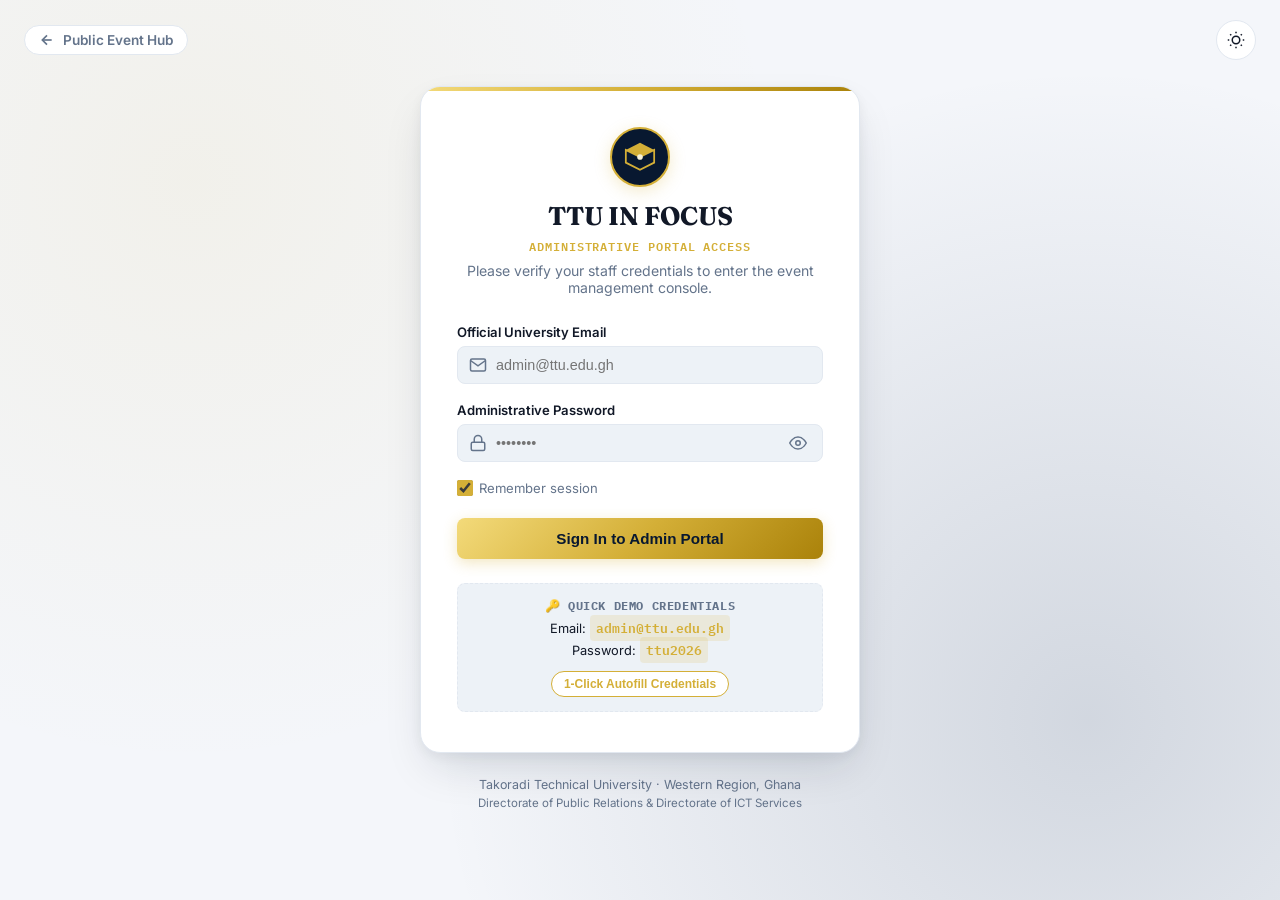
<file: admin.html>
<!DOCTYPE html>
<html lang="en" data-theme="light">

<head>
  <meta charset="UTF-8">
  <meta name="viewport" content="width=device-width, initial-scale=1.0">
  <title>TTU IN FOCUS — Administrative Dashboard | Takoradi Technical University</title>
  <meta name="description" content="Official administrative management portal for TTU in Focus Campus Event Hub.">
  <meta name="theme-color" content="#081830">

  <!-- Authentication Guard (Redirect to login.html if not logged in) -->
  <script>
    (function () {
      try {
        const session = sessionStorage.getItem('ttu_admin_session') || localStorage.getItem('ttu_admin_session');
        if (!session) {
          window.location.replace('login.html');
        }
      } catch (e) {
        window.location.replace('login.html');
      }
    })();
  </script>

  <!-- Google Fonts Preconnect -->
  <link rel="preconnect" href="https://fonts.googleapis.com">
  <link rel="preconnect" href="https://fonts.gstatic.com" crossorigin>
  <link
    href="https://fonts.googleapis.com/css2?family=Fraunces:ital,opsz,wght@0,9..144,500;0,9..144,600;0,9..144,700;1,9..144,500&family=Inter:wght@400;500;600;700;800&family=IBM+Plex+Mono:wght@400;500;600&display=swap"
    rel="stylesheet">

  <link rel="stylesheet" href="admin.css">
</head>

<body>
  <!-- MOBILE SIDEBAR OVERLAY -->
  <div class="admin-sidebar-overlay" id="sidebarOverlay" aria-hidden="true"></div>

  <div class="admin-layout">
    <!-- SIDEBAR -->
    <aside class="admin-sidebar" id="adminSidebar">
      <div class="sidebar-brand">
        <div class="brand-crest" aria-hidden="true">
          <svg viewBox="0 0 48 48" width="34" height="34">
            <polygon points="24,4 44,14 24,24 4,14" fill="var(--gold)" />
            <polygon points="24,24 44,14 44,32 24,42 4,32 4,14" fill="none" stroke="var(--gold)" stroke-width="2.5" />
            <circle cx="24" cy="24" r="4" fill="var(--gold-soft)" />
          </svg>
        </div>
        <div class="brand-info">
          <h1>TTU IN FOCUS</h1>
          <span class="brand-badge">Administrative Console</span>
        </div>
      </div>

      <nav class="sidebar-nav" aria-label="Admin Navigation">
        <div class="nav-section-label">Main Menu</div>
        <a class="nav-item active" data-tab="dashboard">
          <span class="nav-item-left">
            <svg viewBox="0 0 24 24" fill="none" stroke="currentColor" stroke-width="2">
              <rect x="3" y="3" width="7" height="7"></rect>
              <rect x="14" y="3" width="7" height="7"></rect>
              <rect x="14" y="14" width="7" height="7"></rect>
              <rect x="3" y="14" width="7" height="7"></rect>
            </svg>
            <span>Dashboard</span>
          </span>
        </a>

        <a class="nav-item" data-tab="events">
          <span class="nav-item-left">
            <svg viewBox="0 0 24 24" fill="none" stroke="currentColor" stroke-width="2">
              <rect x="3" y="4" width="18" height="18" rx="2" ry="2"></rect>
              <line x1="16" y1="2" x2="16" y2="6"></line>
              <line x1="8" y1="2" x2="8" y2="6"></line>
              <line x1="3" y1="10" x2="21" y2="10"></line>
            </svg>
            <span>Events Manager</span>
          </span>
          <span class="nav-pill" id="badgeEventsCount">0</span>
        </a>

        <a class="nav-item" data-tab="registrations">
          <span class="nav-item-left">
            <svg viewBox="0 0 24 24" fill="none" stroke="currentColor" stroke-width="2">
              <path d="M17 21v-2a4 4 0 0 0-4-4H5a4 4 0 0 0-4 4v2"></path>
              <circle cx="9" cy="7" r="4"></circle>
              <path d="M23 21v-2a4 4 0 0 0-3-3.87"></path>
              <path d="M16 3.13a4 4 0 0 1 0 7.75"></path>
            </svg>
            <span>Attendees &amp; Registrations</span>
          </span>
          <span class="nav-pill" id="badgeRegCount">0</span>
        </a>

        <a class="nav-item" data-tab="inquiries">
          <span class="nav-item-left">
            <svg viewBox="0 0 24 24" fill="none" stroke="currentColor" stroke-width="2">
              <path d="M4 4h16c1.1 0 2 .9 2 2v12c0 1.1-.9 2-2 2H4c-1.1 0-2-.9-2-2V6c0-1.1.9-2 2-2z"></path>
              <polyline points="22,6 12,13 2,6"></polyline>
            </svg>
            <span>Contact Inquiries</span>
          </span>
          <span class="nav-pill" id="badgeInqCount">0</span>
        </a>

        <div class="nav-section-label">Campus Master Data</div>
        <a class="nav-item" data-tab="departments">
          <span class="nav-item-left">
            <svg viewBox="0 0 24 24" fill="none" stroke="currentColor" stroke-width="2">
              <path d="M3 21h18M3 7v14M21 7v14M6 7V3h12v4M10 11v6M14 11v6"></path>
            </svg>
            <span>Faculties &amp; Venues</span>
          </span>
        </a>

        <a class="nav-item" data-tab="settings">
          <span class="nav-item-left">
            <svg viewBox="0 0 24 24" fill="none" stroke="currentColor" stroke-width="2">
              <circle cx="12" cy="12" r="3"></circle>
              <path
                d="M19.4 15a1.65 1.65 0 0 0 .33 1.82l.06.06a2 2 0 0 1 0 2.83 2 2 0 0 1-2.83 0l-.06-.06a1.65 1.65 0 0 0-1.82-.33 1.65 1.65 0 0 0-1 1.51V21a2 2 0 0 1-2 2 2 2 0 0 1-2-2v-.09A1.65 1.65 0 0 0 9 19.4a1.65 1.65 0 0 0-1.82.33l-.06.06a2 2 0 0 1-2.83 0 2 2 0 0 1 0-2.83l.06-.06a1.65 1.65 0 0 0 .33-1.82 1.65 1.65 0 0 0-1.51-1H3a2 2 0 0 1-2-2 2 2 0 0 1 2-2h.09A1.65 1.65 0 0 0 4.6 9a1.65 1.65 0 0 0-.33-1.82l-.06-.06a2 2 0 0 1 0-2.83 2 2 0 0 1 2.83 0l.06.06a1.65 1.65 0 0 0 1.82.33H9a1.65 1.65 0 0 0 1-1.51V3a2 2 0 0 1 2-2 2 2 0 0 1 2 2v.09a1.65 1.65 0 0 0 1 1.51 1.65 1.65 0 0 0 1.82-.33l.06-.06a2 2 0 0 1 2.83 0 2 2 0 0 1 0 2.83l-.06.06a1.65 1.65 0 0 0-.33 1.82V9a1.65 1.65 0 0 0 1.51 1H21a2 2 0 0 1 2 2 2 2 0 0 1-2 2h-.09a1.65 1.65 0 0 0-1.51 1z">
              </path>
            </svg>
            <span>System Data &amp; Backup</span>
          </span>
        </a>
      </nav>

      <div class="sidebar-footer">
        <div class="system-status">
          <span class="status-dot"></span>
          <span>Storage Engine: LocalStorage Active</span>
        </div>
      </div>
    </aside>

    <!-- MAIN DASHBOARD CONTENT -->
    <main class="admin-main">
      <!-- TOPBAR -->
      <header class="admin-topbar">
        <div class="topbar-left">
          <button class="sidebar-toggle-btn" id="sidebarToggleBtn" aria-label="Toggle sidebar menu">
            <svg width="20" height="20" viewBox="0 0 24 24" fill="none" stroke="currentColor" stroke-width="2">
              <line x1="3" y1="12" x2="21" y2="12"></line>
              <line x1="3" y1="6" x2="21" y2="6"></line>
              <line x1="3" y1="18" x2="21" y2="18"></line>
            </svg>
          </button>
          <div class="topbar-title">
            <h2 id="topbarSectionTitle">Dashboard Overview</h2>
            <p id="topbarSectionSub">Campus fixtures, analytics, and operational metrics</p>
          </div>
        </div>

        <div class="topbar-search">
          <svg class="search-icon-pos" width="16" height="16" viewBox="0 0 24 24" fill="none" stroke="currentColor"
            stroke-width="2">
            <circle cx="11" cy="11" r="8"></circle>
            <line x1="21" y1="21" x2="16.65" y2="16.65"></line>
          </svg>
          <input type="text" id="globalAdminSearch" placeholder="Search events, registrations, emails..."
            autocomplete="off">
        </div>

        <div class="topbar-right">
          <a href="index.html" class="btn-public-portal" title="Return to public facing event hub" target="_blank">
            <svg width="15" height="15" viewBox="0 0 24 24" fill="none" stroke="currentColor" stroke-width="2">
              <path d="M18 13v6a2 2 0 0 1-2 2H5a2 2 0 0 1-2-2V8a2 2 0 0 1 2-2h6"></path>
              <polyline points="15 3 21 3 21 9"></polyline>
              <line x1="10" y1="14" x2="21" y2="3"></line>
            </svg>
            <span>Public Portal</span>
          </a>

          <button id="adminThemeToggle" class="admin-icon-btn" title="Toggle dark/light theme"
            aria-label="Toggle dark/light theme">
            <svg class="sun-icon" width="18" height="18" viewBox="0 0 24 24" fill="none" stroke="currentColor"
              stroke-width="2">
              <circle cx="12" cy="12" r="5" />
              <line x1="12" y1="1" x2="12" y2="3" />
              <line x1="12" y1="21" x2="12" y2="23" />
              <line x1="4.22" y1="4.22" x2="5.64" y2="5.64" />
              <line x1="18.36" y1="18.36" x2="19.78" y2="19.78" />
              <line x1="1" y1="12" x2="3" y2="12" />
              <line x1="21" y1="12" x2="23" y2="12" />
              <line x1="4.22" y1="19.78" x2="5.64" y2="18.36" />
              <line x1="18.36" y1="5.64" x2="19.78" y2="4.22" />
            </svg>
            <svg class="moon-icon" width="18" height="18" viewBox="0 0 24 24" fill="none" stroke="currentColor"
              stroke-width="2" style="display:none;">
              <path d="M21 12.79A9 9 0 1 1 11.21 3 7 7 0 0 0 21 12.79z"></path>
            </svg>
          </button>

          <button id="adminNotifBtn" class="admin-icon-btn" title="Notifications">
            <svg width="18" height="18" viewBox="0 0 24 24" fill="none" stroke="currentColor" stroke-width="2">
              <path d="M18 8A6 6 0 0 0 6 8c0 7-3 9-3 9h18s-3-2-3-9"></path>
              <path d="M13.73 21a2 2 0 0 1-3.46 0"></path>
            </svg>
            <span class="notif-badge" id="topbarNotifBadge">0</span>
          </button>

          <div class="admin-user-profile" id="adminProfileBtn">
            <div class="user-avatar">AD</div>
            <div class="user-details">
              <span class="user-name">Administrator</span>
              <span class="user-role">Events Secretariat</span>
            </div>
          </div>
        </div>
      </header>

      <!-- CONTENT BODY -->
      <div class="admin-content">

        <!-- ==========================================
             TAB 1: DASHBOARD
             ========================================== -->
        <section class="tab-pane active" id="tab-dashboard">
          <!-- KPI GRID -->
          <div class="stats-grid">
            <div class="stat-card">
              <div class="stat-card-left">
                <h4>Total Events</h4>
                <div class="stat-card-value" id="kpiTotalEvents">0</div>
                <div class="stat-card-sub"><span id="kpiUpcomingCount">0</span> Upcoming · <span
                    id="kpiPastCount">0</span> Past</div>
              </div>
              <div class="stat-card-icon icon-gold">📅</div>
            </div>

            <div class="stat-card">
              <div class="stat-card-left">
                <h4>Total Registrations</h4>
                <div class="stat-card-value" id="kpiTotalRegs">0</div>
                <div class="stat-card-sub">Recorded attendee passes</div>
              </div>
              <div class="stat-card-icon icon-green">👥</div>
            </div>

            <div class="stat-card">
              <div class="stat-card-left">
                <h4>Average Fill Rate</h4>
                <div class="stat-card-value" id="kpiFillRate">0%</div>
                <div class="stat-card-sub">Seat capacity utilized</div>
              </div>
              <div class="stat-card-icon icon-navy">📊</div>
            </div>

            <div class="stat-card">
              <div class="stat-card-left">
                <h4>Pending Inquiries</h4>
                <div class="stat-card-value" id="kpiUnreadInq">0</div>
                <div class="stat-card-sub">Unread student messages</div>
              </div>
              <div class="stat-card-icon icon-red">📬</div>
            </div>

            <div class="stat-card">
              <div class="stat-card-left">
                <h4>Active Bookmarks</h4>
                <div class="stat-card-value" id="kpiBookmarks">0</div>
                <div class="stat-card-sub">Saved by campus users</div>
              </div>
              <div class="stat-card-icon icon-purple">⭐</div>
            </div>
          </div>

          <!-- DASHBOARD TWO-COLUMN PANELS -->
          <div class="dashboard-grid">
            <div class="dashboard-col-left">
              <!-- CAPACITY MONITOR -->
              <div class="panel-card">
                <div class="panel-header">
                  <h4>Venue Capacity Utilization Monitor</h4>
                  <button class="admin-btn admin-btn-outline admin-btn-sm" id="dashViewAllEventsBtn">View
                    Events</button>
                </div>
                <div class="panel-body">
                  <div class="capacity-monitor-list" id="capacityMonitorList">
                    <!-- Populated dynamically -->
                  </div>
                </div>
              </div>

              <!-- RECENT REGISTRATIONS -->
              <div class="panel-card">
                <div class="panel-header">
                  <h4>Recent Attendee Registrations</h4>
                  <button class="admin-btn admin-btn-outline admin-btn-sm" id="dashViewAllRegBtn">All Attendees</button>
                </div>
                <div class="table-responsive">
                  <table class="admin-table">
                    <thead>
                      <tr>
                        <th>Student / Attendee</th>
                        <th>ID Number</th>
                        <th>Event Name</th>
                        <th>Date Booked</th>
                      </tr>
                    </thead>
                    <tbody id="dashRecentRegBody">
                      <!-- Populated dynamically -->
                    </tbody>
                  </table>
                </div>
              </div>
            </div>

            <div class="dashboard-col-right">
              <!-- REGISTRATION DEADLINES -->
              <div class="panel-card">
                <div class="panel-header">
                  <h4>Closing Registration Deadlines</h4>
                  <span class="admin-badge badge-hot">Urgent</span>
                </div>
                <div class="panel-body">
                  <div class="dash-deadline-list" id="dashDeadlinesList">
                    <!-- Populated dynamically -->
                  </div>
                </div>
              </div>

              <!-- RECENT INQUIRIES -->
              <div class="panel-card">
                <div class="panel-header">
                  <h4>Recent Contact Messages</h4>
                  <button class="admin-btn admin-btn-outline admin-btn-sm" id="dashViewAllInqBtn">Open Inbox</button>
                </div>
                <div class="panel-body" id="dashRecentInqBody">
                  <!-- Populated dynamically -->
                </div>
              </div>

              <!-- CATEGORIES BREAKDOWN -->
              <div class="panel-card">
                <div class="panel-header">
                  <h4>Category Distribution</h4>
                </div>
                <div class="panel-body">
                  <div class="category-pills-wrap" id="dashCategoryPills">
                    <!-- Populated dynamically -->
                  </div>
                </div>
              </div>
            </div>
          </div>
        </section>

        <!-- ==========================================
             TAB 2: EVENTS MANAGER (FULL CRUD)
             ========================================== -->
        <section class="tab-pane" id="tab-events">
          <div class="content-header">
            <div class="content-header-text">
              <h3>Campus Events Catalog</h3>
              <p>Create, update, archive, and manage all events across Takoradi Technical University</p>
            </div>
            <div class="content-header-actions">
              <button class="admin-btn admin-btn-outline" id="btnResetEventsDefault" title="Restore sample dataset">
                🔄 Restore Defaults
              </button>
              <button class="admin-btn admin-btn-gold" id="btnOpenAddEventModal">
                <svg width="16" height="16" viewBox="0 0 24 24" fill="none" stroke="currentColor" stroke-width="2.5">
                  <line x1="12" y1="5" x2="12" y2="19"></line>
                  <line x1="5" y1="12" x2="19" y2="12"></line>
                </svg>
                <span>Add New Event</span>
              </button>
            </div>
          </div>

          <!-- TOOLBAR & FILTERS -->
          <div class="table-toolbar">
            <div class="toolbar-filters">
              <div class="toolbar-search">
                <input type="text" id="eventTableSearch" placeholder="Search by title, dept, venue...">
              </div>
              <div class="toolbar-select">
                <select id="eventCategoryFilter">
                  <option value="all">All Categories</option>
                  <option value="Academic">Academic</option>
                  <option value="Social & Cultural">Social & Cultural</option>
                  <option value="Sports">Sports</option>
                  <option value="Professional">Professional</option>
                  <option value="Tech & Innovation">Tech & Innovation</option>
                </select>
              </div>
              <div class="toolbar-select">
                <select id="eventStatusFilter">
                  <option value="all">All Timelines</option>
                  <option value="upcoming">Upcoming Only</option>
                  <option value="past">Archived / Past</option>
                  <option value="featured">Featured Spotlight</option>
                  <option value="hot">Trending / Hot</option>
                </select>
              </div>
            </div>
            <div class="toolbar-stats">
              <span style="font-size: 0.85rem; color: var(--admin-text-muted);" id="eventsFilteredCount">Showing 0
                events</span>
            </div>
          </div>

          <!-- EVENTS DATA TABLE -->
          <div class="table-responsive">
            <table class="admin-table">
              <thead>
                <tr>
                  <th>ID</th>
                  <th>Event &amp; Venue</th>
                  <th>Category</th>
                  <th>Department / Faculty</th>
                  <th>Date &amp; Time</th>
                  <th>Capacity / Taken</th>
                  <th>Status Badges</th>
                  <th style="text-align: right;">Actions</th>
                </tr>
              </thead>
              <tbody id="eventsTableBody">
                <!-- Events populated via JavaScript -->
              </tbody>
            </table>
          </div>
        </section>

        <!-- ==========================================
             TAB 3: REGISTRATIONS & ATTENDEES
             ========================================== -->
        <section class="tab-pane" id="tab-registrations">
          <div class="content-header">
            <div class="content-header-text">
              <h3>Registrations &amp; Attendee Management</h3>
              <p>Track student bookings, verify registration passes, and export attendance rosters</p>
            </div>
            <div class="content-header-actions">
              <button class="admin-btn admin-btn-outline" id="btnManualReg">
                + Manual Walk-in Reg
              </button>
              <button class="admin-btn admin-btn-gold" id="btnExportCSV">
                <svg width="16" height="16" viewBox="0 0 24 24" fill="none" stroke="currentColor" stroke-width="2">
                  <path d="M21 15v4a2 2 0 0 1-2 2H5a2 2 0 0 1-2-2v-4"></path>
                  <polyline points="7 10 12 15 17 10"></polyline>
                  <line x1="12" y1="15" x2="12" y2="3"></line>
                </svg>
                <span>Export to CSV</span>
              </button>
            </div>
          </div>

          <!-- TOOLBAR -->
          <div class="table-toolbar">
            <div class="toolbar-filters">
              <div class="toolbar-search">
                <input type="text" id="regTableSearch" placeholder="Search by student name, ID, email...">
              </div>
              <div class="toolbar-select">
                <select id="regEventFilter">
                  <option value="all">All Events</option>
                  <!-- Populated dynamically -->
                </select>
              </div>
            </div>
            <div class="toolbar-stats">
              <span style="font-size: 0.85rem; color: var(--admin-text-muted);" id="regFilteredCount">0 Total
                Registrations</span>
            </div>
          </div>

          <!-- REGISTRATIONS TABLE -->
          <div class="table-responsive">
            <table class="admin-table">
              <thead>
                <tr>
                  <th>Pass ID</th>
                  <th>Attendee Full Name</th>
                  <th>Student / Staff ID</th>
                  <th>Email Address</th>
                  <th>Department</th>
                  <th>Target Event</th>
                  <th>Registration Date</th>
                  <th style="text-align: right;">Action</th>
                </tr>
              </thead>
              <tbody id="registrationsTableBody">
                <!-- Populated dynamically -->
              </tbody>
            </table>
          </div>
        </section>

        <!-- ==========================================
             TAB 4: CONTACT INQUIRIES
             ========================================== -->
        <section class="tab-pane" id="tab-inquiries">
          <div class="content-header">
            <div class="content-header-text">
              <h3>Secretariat Inquiries &amp; Messages</h3>
              <p>Inquiries received from students, alumni, and external visitors via the contact form</p>
            </div>
            <div class="content-header-actions">
              <button class="admin-btn admin-btn-outline" id="btnMarkAllInquiriesRead">
                Mark All as Read
              </button>
            </div>
          </div>

          <!-- TOOLBAR -->
          <div class="table-toolbar">
            <div class="toolbar-filters">
              <div class="toolbar-search">
                <input type="text" id="inqTableSearch" placeholder="Search sender, email, subject...">
              </div>
              <div class="toolbar-select">
                <select id="inqStatusFilter">
                  <option value="all">All Messages</option>
                  <option value="unread">Unread Only</option>
                  <option value="read">Read</option>
                  <option value="replied">Replied</option>
                </select>
              </div>
            </div>
            <div class="toolbar-stats">
              <span style="font-size: 0.85rem; color: var(--admin-text-muted);" id="inqFilteredCount">0 Messages</span>
            </div>
          </div>

          <!-- INQUIRIES TABLE -->
          <div class="table-responsive">
            <table class="admin-table">
              <thead>
                <tr>
                  <th>Sender</th>
                  <th>Email</th>
                  <th>Subject / Area</th>
                  <th>Date Sent</th>
                  <th>Status</th>
                  <th style="text-align: right;">Action</th>
                </tr>
              </thead>
              <tbody id="inquiriesTableBody">
                <!-- Populated dynamically -->
              </tbody>
            </table>
          </div>
        </section>

        <!-- ==========================================
             TAB 5: DEPARTMENTS & VENUES DIRECTORY
             ========================================== -->
        <section class="tab-pane" id="tab-departments">
          <div class="content-header">
            <div class="content-header-text">
              <h3>Faculties &amp; Academic Directory</h3>
              <p>Organizational overview of TTU faculties and active campus venues</p>
            </div>
          </div>

          <h4 style="font-family: var(--font-display); margin-bottom: 16px;">Academic Faculties</h4>
          <div class="faculties-grid" id="facultiesAdminGrid">
            <!-- Populated dynamically -->
          </div>

          <h4 style="font-family: var(--font-display); margin-bottom: 16px;">Campus Event Venues</h4>
          <div class="venues-list-grid" id="venuesAdminGrid">
            <!-- Populated dynamically -->
          </div>
        </section>

        <!-- ==========================================
             TAB 6: SETTINGS & DATA MANAGEMENT
             ========================================== -->
        <section class="tab-pane" id="tab-settings">
          <div class="content-header">
            <div class="content-header-text">
              <h3>System Data &amp; Backup Hub</h3>
              <p>Export portal records, import backups, manage administrative credentials, and maintenance</p>
            </div>
          </div>

          <div class="settings-grid">
            <!-- BACKUP EXPORT -->
            <div class="settings-card">
              <h4>📦 Export Portal Backup</h4>
              <p>Download a complete JSON snapshot containing all events, attendee registrations, and inquiries. Safe
                for offline backup and migrations.</p>
              <button class="admin-btn admin-btn-gold" id="btnDownloadBackup">
                <svg width="16" height="16" viewBox="0 0 24 24" fill="none" stroke="currentColor" stroke-width="2">
                  <path d="M21 15v4a2 2 0 0 1-2 2H5a2 2 0 0 1-2-2v-4"></path>
                  <polyline points="7 10 12 15 17 10"></polyline>
                  <line x1="12" y1="15" x2="12" y2="3"></line>
                </svg>
                <span>Download JSON Backup</span>
              </button>
            </div>

            <!-- RESTORE BACKUP -->
            <div class="settings-card">
              <h4>📥 Restore from Backup</h4>
              <p>Upload a previously exported JSON backup file to restore events, registrations, and inquiry history.
              </p>
              <div style="display: flex; gap: 10px; flex-wrap: wrap;">
                <input type="file" id="importJsonInput" accept=".json" style="display: none;">
                <button class="admin-btn admin-btn-outline" id="btnTriggerImport">Select JSON File</button>
                <span id="importFileName"
                  style="font-size: 0.8rem; color: var(--admin-text-muted); align-self: center;"></span>
              </div>
            </div>

            <!-- FACTORY RESET -->
            <div class="settings-card">
              <h4 style="color: var(--danger);">⚠️ Factory Reset Demo Data</h4>
              <p>Restore the original curated 14 campus fixtures and clear custom registrations. Useful for demo resets.
              </p>
              <button class="admin-btn admin-btn-danger" id="btnFactoryReset">
                Reset All Records to Factory Default
              </button>
            </div>

            <!-- ADMIN PROFILE & SECURITY -->
            <div class="settings-card">
              <h4>🔐 Administrative Session</h4>
              <p>Manage administrative session and security settings for the Takoradi Technical University event
                secretariat.</p>
              <div style="font-size: 0.85rem; margin-bottom: 14px;">
                <div><strong>Active User:</strong> <span id="adminSessionUser">admin@ttu.edu.gh</span></div>
                <div><strong>Role:</strong> SuperAdmin (Directorate of Events)</div>
              </div>
              <button class="admin-btn admin-btn-outline" id="btnAdminLogout">
                Sign Out Admin Session
              </button>
            </div>
          </div>
        </section>

      </div>
    </main>
  </div>

  <!-- ==========================================================================
       MODALS
       ========================================================================== -->

  <!-- ADD / EDIT EVENT MODAL -->
  <div class="admin-modal-overlay" id="eventFormModal" role="dialog" aria-modal="true" tabindex="-1">
    <div class="admin-modal">
      <div class="modal-header-admin">
        <h3 id="eventFormModalTitle">Add New Campus Event</h3>
        <button class="modal-close-admin" id="eventFormCloseBtn" aria-label="Close dialog">&times;</button>
      </div>

      <form id="adminEventForm">
        <div class="admin-modal-body">
          <input type="hidden" id="formEventId" value="">

          <div class="form-group-admin">
            <label for="fEventTitle">Event Title *</label>
            <input type="text" id="fEventTitle" placeholder="e.g. 32nd Matriculation Ceremony" required>
          </div>

          <div class="form-grid-2">
            <div class="form-group-admin">
              <label for="fEventCategory">Category *</label>
              <select id="fEventCategory" required>
                <option value="Academic">Academic</option>
                <option value="Social & Cultural">Social & Cultural</option>
                <option value="Sports">Sports</option>
                <option value="Professional">Professional</option>
                <option value="Tech & Innovation">Tech & Innovation</option>
              </select>
            </div>

            <div class="form-group-admin">
              <label for="fEventDept">Department / Organizing Unit *</label>
              <input type="text" id="fEventDept" placeholder="e.g. Faculty of Engineering" required>
            </div>
          </div>

          <div class="form-grid-2">
            <div class="form-group-admin">
              <label for="fEventFaculty">Faculty *</label>
              <select id="fEventFaculty" required>
                <option value="Engineering & Technology">Engineering & Technology</option>
                <option value="Applied Sciences">Applied Sciences</option>
                <option value="Applied Arts & Design">Applied Arts & Design</option>
                <option value="Business Studies">Business Studies</option>
                <option value="Built & Natural Environment">Built & Natural Environment</option>
                <option value="University Sports">University Sports</option>
                <option value="Central Administration">Central Administration</option>
                <option value="Student Affairs">Student Affairs</option>
              </select>
            </div>

            <div class="form-group-admin">
              <label for="fEventVenue">Venue *</label>
              <input type="text" id="fEventVenue" placeholder="e.g. J.S. Addo Auditorium" required>
            </div>
          </div>

          <div class="form-grid-2">
            <div class="form-group-admin">
              <label for="fEventStartDate">Start Date &amp; Time *</label>
              <input type="datetime-local" id="fEventStartDate" required>
            </div>

            <div class="form-group-admin">
              <label for="fEventEndDate">End Date &amp; Time (Optional)</label>
              <input type="datetime-local" id="fEventEndDate">
            </div>
          </div>

          <div class="form-grid-2">
            <div class="form-group-admin">
              <label for="fEventCapacity">Seat Capacity *</label>
              <input type="number" id="fEventCapacity" min="1" max="10000" placeholder="1000" required>
            </div>

            <div class="form-group-admin">
              <label for="fEventTaken">Pre-registered / Taken Seats</label>
              <input type="number" id="fEventTaken" min="0" placeholder="0">
            </div>
          </div>

          <div class="form-group-admin">
            <label for="fEventDeadline">Registration Deadline (Optional)</label>
            <input type="datetime-local" id="fEventDeadline">
          </div>

          <div class="form-group-admin">
            <label for="fEventDesc">Full Description *</label>
            <textarea id="fEventDesc" rows="3" placeholder="Detailed schedule, speakers, and instructions..."
              required></textarea>
          </div>

          <div class="form-group-admin">
            <label for="fEventImg">Poster / Cover Image URL *</label>
            <div class="url-input-action-group">
              <input type="url" id="fEventImg" placeholder="https://images.unsplash.com/..." required>
              <button type="button" class="admin-btn admin-btn-outline" id="btnUploadByUrl">
                <svg width="15" height="15" viewBox="0 0 24 24" fill="none" stroke="currentColor" stroke-width="2">
                  <path d="M21 15v4a2 2 0 0 1-2 2H5a2 2 0 0 1-2-2v-4"></path>
                  <polyline points="17 8 12 3 7 8"></polyline>
                  <line x1="12" y1="3" x2="12" y2="15"></line>
                </svg>
                <span>Upload</span>
              </button>
            </div>

            <div class="image-preset-picker">
              <span style="font-size: 0.75rem; color: var(--admin-text-muted); align-self: center;">TTU Presets:</span>
              <button type="button" class="preset-chip" data-url="images/ttu_delegation_group.jpg">🏛️ Summit Delegation</button>
              <button type="button" class="preset-chip" data-url="images/ttu_equipment_donation.jpg">📦 Logistics &amp; Infra</button>
              <button type="button" class="preset-chip" data-url="images/ttu_nacoc_dialogue.jpg">🤝 Security Dialogue</button>
              <button type="button" class="preset-chip" data-url="images/ttu_leadership_address.jpg">🎤 Faculty Keynote</button>
              <button type="button" class="preset-chip" data-url="images/ttu_admin_meeting.jpg">👩‍💼 Admin &amp; WITED</button>
              <button type="button" class="preset-chip" data-url="images/ttu_matriculation_graduate.jpg">🎓 Matriculation &amp; Grad</button>
              <button type="button" class="preset-chip" data-url="images/ttu_cultural_fashion_gala.jpg">💃 Cultural Runway Gala</button>
              <button type="button" class="preset-chip" data-url="images/ttu_choral_symphony.jpg">🎶 Choral &amp; Music</button>
              <button type="button" class="preset-chip" data-url="images/ttu_football_finals.jpg">⚽ Football Finals</button>
              <button type="button" class="preset-chip" data-url="images/ttu_brass_band.jpg">🎺 Brass Band &amp; Track</button>
            </div>
          </div>

          <div class="form-group-admin">
            <label for="fEventTags">Tags (Comma-separated)</label>
            <input type="text" id="fEventTags" placeholder="e.g. conference, robotics, engineering, students">
          </div>

          <div class="form-checkbox-row">
            <label class="custom-checkbox">
              <input type="checkbox" id="fEventFeatured">
              <span>🌟 Set as Homepage Featured Spotlight Hero</span>
            </label>

            <label class="custom-checkbox">
              <input type="checkbox" id="fEventHot">
              <span>🔥 Mark as Trending / Hot Event</span>
            </label>
          </div>
        </div>

        <div class="modal-footer-admin">
          <button type="button" class="admin-btn admin-btn-outline" id="eventFormCancelBtn">Cancel</button>
          <button type="submit" class="admin-btn admin-btn-gold" id="eventFormSaveBtn">Save Event</button>
        </div>
      </form>
    </div>
  </div>

  <!-- DELETE CONFIRMATION MODAL -->
  <div class="admin-modal-overlay" id="deleteConfirmModal" role="dialog" aria-modal="true" tabindex="-1">
    <div class="admin-modal" style="max-width: 440px;">
      <div class="modal-header-admin">
        <h3 style="color: var(--danger);">Confirm Event Deletion</h3>
        <button class="modal-close-admin" id="deleteModalCloseBtn">&times;</button>
      </div>
      <div class="admin-modal-body">
        <p>Are you sure you want to permanently delete <strong id="deleteTargetTitle">this event</strong>?</p>
        <p style="font-size: 0.8rem; color: var(--admin-text-muted); margin-top: 8px;">This will remove the event from
          the public calendar and invalidate pending bookings for this event.</p>
      </div>
      <div class="modal-footer-admin">
        <button class="admin-btn admin-btn-outline" id="deleteModalCancelBtn">Cancel</button>
        <button class="admin-btn admin-btn-danger" id="deleteModalConfirmBtn">Yes, Delete Event</button>
      </div>
    </div>
  </div>

  <!-- ATTENDEE TICKET PASS MODAL -->
  <div class="admin-modal-overlay" id="ticketModal" role="dialog" aria-modal="true" tabindex="-1">
    <div class="admin-modal" style="max-width: 520px;">
      <div class="modal-header-admin">
        <h3>Official Attendee Pass</h3>
        <button class="modal-close-admin" id="ticketModalCloseBtn">&times;</button>
      </div>
      <div class="admin-modal-body">
        <div class="ticket-preview-box">
          <div class="ticket-header">
            <div>
              <span
                style="font-family: var(--font-mono); font-size: 0.7rem; color: var(--gold); text-transform: uppercase;">Takoradi
                Technical University</span>
              <div class="ticket-header-title">TTU IN FOCUS ENTRY PASS</div>
            </div>
            <div style="font-family: var(--font-mono); font-size: 0.85rem; color: var(--gold);" id="tPassId">REG-001
            </div>
          </div>

          <div class="ticket-details-grid">
            <div class="ticket-item">
              <strong>Attendee Name</strong>
              <span id="tName">--</span>
            </div>
            <div class="ticket-item">
              <strong>Student / Staff ID</strong>
              <span id="tIndex">--</span>
            </div>
            <div class="ticket-item" style="grid-column: 1 / -1;">
              <strong>Event Name</strong>
              <span id="tEvent" style="font-size: 1rem; font-weight: 700;">--</span>
            </div>
            <div class="ticket-item">
              <strong>Email Address</strong>
              <span id="tEmail">--</span>
            </div>
            <div class="ticket-item">
              <strong>Department</strong>
              <span id="tDept">--</span>
            </div>
            <div class="ticket-item" style="grid-column: 1 / -1;">
              <strong>Registration Date</strong>
              <span id="tTimestamp">--</span>
            </div>
          </div>
        </div>
        <p style="font-size: 0.8rem; color: var(--admin-text-muted); text-align: center;">Authorized by the Takoradi
          Technical University Directorate of Public Relations and Events Secretariat.</p>
      </div>
      <div class="modal-footer-admin">
        <button class="admin-btn admin-btn-outline" id="ticketModalDoneBtn">Close</button>
        <button class="admin-btn admin-btn-gold" onclick="window.print()">🖨️ Print Pass</button>
      </div>
    </div>
  </div>

  <!-- INQUIRY VIEW & REPLY MODAL -->
  <div class="admin-modal-overlay" id="inquiryModal" role="dialog" aria-modal="true" tabindex="-1">
    <div class="admin-modal" style="max-width: 580px;">
      <div class="modal-header-admin">
        <h3>Contact Message Details</h3>
        <button class="modal-close-admin" id="inquiryModalCloseBtn">&times;</button>
      </div>
      <div class="admin-modal-body">
        <div style="margin-bottom: 16px;">
          <div style="font-size: 0.75rem; color: var(--admin-text-muted); text-transform: uppercase;">From</div>
          <h4 id="inqSenderName" style="font-size: 1.1rem; margin-top: 2px;">Sender Name</h4>
          <p style="font-size: 0.85rem; color: var(--gold);" id="inqSenderEmail">sender@ttu.edu.gh</p>
        </div>

        <div style="margin-bottom: 16px;">
          <div style="font-size: 0.75rem; color: var(--admin-text-muted); text-transform: uppercase;">Subject / Focus
          </div>
          <div id="inqSubject" style="font-weight: 600; font-size: 0.95rem;">Subject</div>
        </div>

        <div
          style="background: var(--admin-surface-alt); padding: 16px; border-radius: var(--radius-s); margin-bottom: 20px;">
          <div
            style="font-size: 0.75rem; color: var(--admin-text-muted); text-transform: uppercase; margin-bottom: 6px;">
            Message Content</div>
          <p id="inqMessageText" style="font-size: 0.9rem; line-height: 1.6; white-space: pre-wrap;">Message details...
          </p>
        </div>

        <div class="form-group-admin">
          <label for="inqStatusSelect">Update Inquiry Status</label>
          <select id="inqStatusSelect">
            <option value="unread">🔴 Mark as Unread</option>
            <option value="read">🟡 Mark as Read</option>
            <option value="replied">🟢 Mark as Replied / Resolved</option>
          </select>
        </div>
      </div>
      <div class="modal-footer-admin">
        <button class="admin-btn admin-btn-outline" id="inquiryModalCloseActionBtn">Close</button>
        <button class="admin-btn admin-btn-gold" id="inquiryModalSaveStatusBtn">Save Status</button>
      </div>
    </div>
  </div>

  <!-- MANUAL WALK-IN REGISTRATION MODAL -->
  <div class="admin-modal-overlay" id="manualRegModal" role="dialog" aria-modal="true" tabindex="-1">
    <div class="admin-modal" style="max-width: 480px;">
      <div class="modal-header-admin">
        <h3>Manual Walk-In Registration</h3>
        <button class="modal-close-admin" id="manualRegCloseBtn">&times;</button>
      </div>
      <form id="manualRegForm">
        <div class="admin-modal-body">
          <div class="form-group-admin">
            <label for="mRegEventSelect">Select Event *</label>
            <select id="mRegEventSelect" required>
              <!-- Populated dynamically -->
            </select>
          </div>
          <div class="form-group-admin">
            <label for="mRegName">Full Name *</label>
            <input type="text" id="mRegName" placeholder="e.g. Kwame Osei" required>
          </div>
          <div class="form-group-admin">
            <label for="mRegIndex">Student / Staff ID *</label>
            <input type="text" id="mRegIndex" placeholder="e.g. TTU/BTECH/24/1102" required>
          </div>
          <div class="form-group-admin">
            <label for="mRegEmail">Email Address *</label>
            <input type="email" id="mRegEmail" placeholder="e.g. kwame.osei@ttu.edu.gh" required>
          </div>
          <div class="form-group-admin">
            <label for="mRegDept">Faculty / Department</label>
            <input type="text" id="mRegDept" placeholder="e.g. Electrical Engineering">
          </div>
        </div>
        <div class="modal-footer-admin">
          <button type="button" class="admin-btn admin-btn-outline" id="manualRegCancelBtn">Cancel</button>
          <button type="submit" class="admin-btn admin-btn-gold">Confirm Pass</button>
        </div>
      </form>
    </div>
  </div>

  <!-- TOAST NOTIFICATION -->
  <div class="admin-toast" id="adminToast" role="status" aria-live="polite"></div>

  <script src="admin.js"></script>
</body>

</html>
</file>
<file: admin.css>
/* ==========================================================================
   TTU IN FOCUS — ADMINISTRATIVE DASHBOARD STYLES
   Takoradi Technical University Event Hub Admin Portal
   ========================================================================== */

/* Design Tokens Inherited & Extended */
:root {
  --admin-navy-deep: #081830;
  --admin-navy: #0F274A;
  --admin-navy-light: #1A3B6B;
  --admin-navy-subtle: #244C85;

  --gold: #D4AF37;
  --gold-hover: #C29D26;
  --gold-soft: #F9F2D6;
  --gold-glow: rgba(212, 175, 55, 0.25);
  --gold-gradient: linear-gradient(135deg, #F3DA7A 0%, #D4AF37 50%, #AA820A 100%);

  --admin-bg: #F4F6FA;
  --admin-surface: #FFFFFF;
  --admin-surface-alt: #EDF2F7;
  --admin-surface-card: #FFFFFF;
  --admin-border: #E2E8F0;
  --admin-text: #111827;
  --admin-text-muted: #64748B;
  --admin-text-light: #94A3B8;

  --sidebar-w: 260px;
  --topbar-h: 70px;

  --success: #10B981;
  --success-bg: #ECFDF5;
  --warning: #F59E0B;
  --warning-bg: #FFFBEB;
  --danger: #EF4444;
  --danger-bg: #FEF2F2;
  --info: #3B82F6;
  --info-bg: #EFF6FF;
  --purple: #8B5CF6;
  --purple-bg: #F5F3FF;

  --radius-s: 8px;
  --radius-m: 14px;
  --radius-l: 20px;
  --radius-full: 9999px;

  --shadow-sm: 0 2px 6px rgba(8, 24, 48, 0.04);
  --shadow-card: 0 4px 20px rgba(8, 24, 48, 0.06);
  --shadow-hover: 0 10px 30px rgba(8, 24, 48, 0.1);
  --shadow-modal: 0 25px 50px -12px rgba(0, 0, 0, 0.35);

  --font-display: 'Fraunces', Georgia, serif;
  --font-body: 'Inter', -apple-system, BlinkMacSystemFont, 'Segoe UI', Roboto, sans-serif;
  --font-mono: 'IBM Plex Mono', monospace;

  --transition: 0.2s cubic-bezier(0.4, 0, 0.2, 1);
}

[data-theme="dark"] {
  --admin-navy-deep: #050E1C;
  --admin-navy: #0A162B;
  --admin-navy-light: #132442;
  --admin-navy-subtle: #1C335C;

  --admin-bg: #070F1E;
  --admin-surface: #0E1A30;
  --admin-surface-alt: #132442;
  --admin-surface-card: #0F1D36;
  --admin-border: #1E3256;
  --admin-text: #F1F5F9;
  --admin-text-muted: #94A3B8;
  --admin-text-light: #64748B;

  --gold-soft: #2A2A1A;
  --gold-glow: rgba(212, 175, 55, 0.35);

  --shadow-sm: 0 2px 6px rgba(0, 0, 0, 0.3);
  --shadow-card: 0 4px 20px rgba(0, 0, 0, 0.45);
  --shadow-hover: 0 10px 30px rgba(0, 0, 0, 0.6);

  --success-bg: rgba(16, 185, 129, 0.15);
  --warning-bg: rgba(245, 158, 11, 0.15);
  --danger-bg: rgba(239, 68, 68, 0.15);
  --info-bg: rgba(59, 130, 246, 0.15);
  --purple-bg: rgba(139, 92, 246, 0.15);
}

/* Reset & Layout */
*,
*::before,
*::after {
  box-sizing: border-box;
  margin: 0;
  padding: 0;
}

body {
  font-family: var(--font-body);
  background: var(--admin-bg);
  color: var(--admin-text);
  line-height: 1.5;
  min-height: 100vh;
  display: flex;
  overflow-x: hidden;
  transition: background-color var(--transition), color var(--transition);
}

/* Admin Wrapper Layout */
.admin-layout {
  display: flex;
  width: 100%;
  min-height: 100vh;
}

/* ==========================================================================
   SIDEBAR
   ========================================================================== */
.admin-sidebar {
  width: var(--sidebar-w);
  background: var(--admin-navy-deep);
  color: #FFFFFF;
  display: flex;
  flex-direction: column;
  position: fixed;
  top: 0;
  bottom: 0;
  left: 0;
  z-index: 100;
  border-right: 1px solid rgba(212, 175, 55, 0.2);
  transition: transform var(--transition);
}

.sidebar-brand {
  padding: 20px 22px;
  display: flex;
  align-items: center;
  gap: 12px;
  border-bottom: 1px solid rgba(255, 255, 255, 0.08);
}

.brand-crest {
  display: flex;
  align-items: center;
  justify-content: center;
  flex-shrink: 0;
}

.brand-info {
  display: flex;
  flex-direction: column;
}

.brand-info h1 {
  font-family: var(--font-display);
  font-size: 1.15rem;
  color: #FFFFFF;
  line-height: 1.2;
}

.brand-badge {
  font-family: var(--font-mono);
  font-size: 0.65rem;
  color: var(--gold);
  letter-spacing: 0.08em;
  text-transform: uppercase;
  font-weight: 700;
}

.sidebar-nav {
  flex: 1;
  padding: 20px 14px;
  overflow-y: auto;
  display: flex;
  flex-direction: column;
  gap: 4px;
}

.nav-section-label {
  font-family: var(--font-mono);
  font-size: 0.68rem;
  text-transform: uppercase;
  color: rgba(255, 255, 255, 0.4);
  padding: 12px 12px 6px;
  letter-spacing: 0.08em;
}

.nav-item {
  display: flex;
  align-items: center;
  justify-content: space-between;
  padding: 10px 14px;
  border-radius: var(--radius-s);
  color: rgba(255, 255, 255, 0.75);
  font-size: 0.9rem;
  font-weight: 500;
  cursor: pointer;
  transition: all var(--transition);
  text-decoration: none;
}

.nav-item:hover {
  background: rgba(255, 255, 255, 0.08);
  color: #FFFFFF;
}

.nav-item.active {
  background: var(--gold);
  color: var(--admin-navy-deep);
  font-weight: 700;
  box-shadow: 0 4px 12px rgba(212, 175, 55, 0.3);
}

.nav-item-left {
  display: flex;
  align-items: center;
  gap: 12px;
}

.nav-item-left svg {
  width: 18px;
  height: 18px;
  flex-shrink: 0;
}

.nav-pill {
  font-family: var(--font-mono);
  font-size: 0.7rem;
  font-weight: 700;
  padding: 2px 7px;
  border-radius: var(--radius-full);
  background: rgba(255, 255, 255, 0.15);
  color: #FFFFFF;
}

.nav-item.active .nav-pill {
  background: var(--admin-navy-deep);
  color: var(--gold);
}

.sidebar-footer {
  padding: 16px 20px;
  border-top: 1px solid rgba(255, 255, 255, 0.08);
  background: rgba(5, 14, 28, 0.6);
}

.system-status {
  display: flex;
  align-items: center;
  gap: 8px;
  font-size: 0.78rem;
  color: rgba(255, 255, 255, 0.65);
}

.status-dot {
  width: 8px;
  height: 8px;
  border-radius: 50%;
  background: var(--success);
  box-shadow: 0 0 8px var(--success);
}

/* ==========================================================================
   MAIN CONTENT AREA & TOPBAR
   ========================================================================== */
.admin-main {
  flex: 1;
  margin-left: var(--sidebar-w);
  display: flex;
  flex-direction: column;
  min-width: 0;
}

.admin-topbar {
  height: var(--topbar-h);
  background: var(--admin-surface);
  border-bottom: 1px solid var(--admin-border);
  position: sticky;
  top: 0;
  z-index: 90;
  display: flex;
  align-items: center;
  justify-content: space-between;
  padding: 0 28px;
  gap: 20px;
  transition: background-color var(--transition), border-color var(--transition);
}

.topbar-left {
  display: flex;
  align-items: center;
  gap: 16px;
}

.sidebar-toggle-btn {
  display: none;
  width: 38px;
  height: 38px;
  border-radius: var(--radius-s);
  border: 1px solid var(--admin-border);
  align-items: center;
  justify-content: center;
  color: var(--admin-text);
  background: var(--admin-surface);
  cursor: pointer;
}

.topbar-title h2 {
  font-family: var(--font-display);
  font-size: 1.25rem;
  font-weight: 700;
}

.topbar-title p {
  font-size: 0.78rem;
  color: var(--admin-text-muted);
  margin-bottom: 0;
}

.topbar-search {
  position: relative;
  max-width: 340px;
  width: 100%;
}

.topbar-search input {
  width: 100%;
  padding: 8px 14px 8px 36px;
  border-radius: var(--radius-full);
  border: 1.5px solid var(--admin-border);
  background: var(--admin-surface-alt);
  font-size: 0.85rem;
  color: var(--admin-text);
}

.topbar-search input:focus {
  outline: none;
  border-color: var(--gold);
  background: var(--admin-surface);
}

.search-icon-pos {
  position: absolute;
  left: 12px;
  top: 50%;
  transform: translateY(-50%);
  color: var(--admin-text-muted);
  pointer-events: none;
}

.topbar-right {
  display: flex;
  align-items: center;
  gap: 12px;
}

.btn-public-portal {
  display: inline-flex;
  align-items: center;
  gap: 6px;
  padding: 6px 14px;
  border-radius: var(--radius-full);
  font-size: 0.82rem;
  font-weight: 600;
  color: var(--admin-text);
  border: 1.5px solid var(--admin-border);
  background: var(--admin-surface);
  transition: all var(--transition);
  text-decoration: none;
}

.btn-public-portal:hover {
  border-color: var(--gold);
  color: var(--gold);
}

.admin-icon-btn {
  position: relative;
  width: 38px;
  height: 38px;
  border-radius: 50%;
  border: 1.5px solid var(--admin-border);
  background: var(--admin-surface);
  color: var(--admin-text);
  display: flex;
  align-items: center;
  justify-content: center;
  cursor: pointer;
  transition: all var(--transition);
}

.admin-icon-btn:hover {
  border-color: var(--gold);
  color: var(--gold);
}

.notif-badge {
  position: absolute;
  top: -3px;
  right: -3px;
  width: 18px;
  height: 18px;
  border-radius: 50%;
  background: var(--danger);
  color: #FFFFFF;
  font-size: 0.65rem;
  font-weight: 800;
  display: flex;
  align-items: center;
  justify-content: center;
}

.admin-user-profile {
  display: flex;
  align-items: center;
  gap: 10px;
  padding: 4px 8px 4px 4px;
  border-radius: var(--radius-full);
  border: 1px solid var(--admin-border);
  background: var(--admin-surface-alt);
  cursor: pointer;
}

.user-avatar {
  width: 32px;
  height: 32px;
  border-radius: 50%;
  background: var(--gold-gradient);
  color: var(--admin-navy-deep);
  font-weight: 800;
  display: flex;
  align-items: center;
  justify-content: center;
  font-size: 0.82rem;
}

.user-details {
  display: flex;
  flex-direction: column;
  padding-right: 4px;
}

.user-name {
  font-size: 0.82rem;
  font-weight: 700;
  line-height: 1.2;
}

.user-role {
  font-size: 0.68rem;
  color: var(--admin-text-muted);
}

/* ==========================================================================
   CONTENT WRAPPER & TAB PANES
   ========================================================================== */
.admin-content {
  padding: 28px;
  flex: 1;
}

.tab-pane {
  display: none;
  animation: tabFadeIn 0.25s ease;
}

.tab-pane.active {
  display: block;
}

@keyframes tabFadeIn {
  from {
    opacity: 0;
    transform: translateY(6px);
  }

  to {
    opacity: 1;
    transform: translateY(0);
  }
}

/* Section Header Bar */
.content-header {
  display: flex;
  justify-content: space-between;
  align-items: center;
  flex-wrap: wrap;
  gap: 16px;
  margin-bottom: 24px;
}

.content-header-text h3 {
  font-family: var(--font-display);
  font-size: 1.5rem;
  margin-bottom: 2px;
}

.content-header-text p {
  font-size: 0.88rem;
  color: var(--admin-text-muted);
}

.content-header-actions {
  display: flex;
  align-items: center;
  gap: 10px;
}

/* ==========================================================================
   BUTTONS
   ========================================================================== */
.admin-btn {
  display: inline-flex;
  align-items: center;
  justify-content: center;
  gap: 6px;
  padding: 8px 18px;
  border-radius: var(--radius-s);
  font-weight: 600;
  font-size: 0.85rem;
  border: 1.5px solid transparent;
  cursor: pointer;
  transition: all var(--transition);
  text-decoration: none;
  white-space: nowrap;
}

.admin-btn-gold {
  background: var(--gold-gradient);
  color: var(--admin-navy-deep);
  box-shadow: 0 2px 8px rgba(212, 175, 55, 0.3);
}

.admin-btn-gold:hover {
  transform: translateY(-1px);
  box-shadow: 0 4px 14px rgba(212, 175, 55, 0.45);
}

.admin-btn-outline {
  background: var(--admin-surface);
  border-color: var(--admin-border);
  color: var(--admin-text);
}

.admin-btn-outline:hover {
  border-color: var(--gold);
  color: var(--gold);
}

.admin-btn-danger {
  background: var(--danger-bg);
  border-color: rgba(239, 68, 68, 0.3);
  color: var(--danger);
}

.admin-btn-danger:hover {
  background: var(--danger);
  color: #FFFFFF;
}

.admin-btn-sm {
  padding: 5px 10px;
  font-size: 0.78rem;
}

/* ==========================================================================
   KPI STATS CARDS
   ========================================================================== */
.stats-grid {
  display: grid;
  grid-template-columns: repeat(auto-fit, minmax(210px, 1fr));
  gap: 20px;
  margin-bottom: 28px;
}

.stat-card {
  background: var(--admin-surface-card);
  border-radius: var(--radius-m);
  padding: 22px;
  border: 1px solid var(--admin-border);
  box-shadow: var(--shadow-sm);
  display: flex;
  align-items: center;
  justify-content: space-between;
  gap: 14px;
  transition: transform var(--transition), box-shadow var(--transition);
}

.stat-card:hover {
  transform: translateY(-2px);
  box-shadow: var(--shadow-card);
}

.stat-card-left h4 {
  font-size: 0.78rem;
  text-transform: uppercase;
  letter-spacing: 0.05em;
  color: var(--admin-text-muted);
  margin-bottom: 6px;
  font-weight: 600;
}

.stat-card-value {
  font-family: var(--font-mono);
  font-size: 1.8rem;
  font-weight: 700;
  line-height: 1;
  color: var(--admin-text);
  margin-bottom: 4px;
}

.stat-card-sub {
  font-size: 0.72rem;
  color: var(--admin-text-muted);
}

.stat-card-icon {
  width: 48px;
  height: 48px;
  border-radius: var(--radius-m);
  display: flex;
  align-items: center;
  justify-content: center;
  font-size: 1.4rem;
  flex-shrink: 0;
}

.icon-gold {
  background: var(--gold-soft);
  color: #B38600;
}

.icon-navy {
  background: rgba(15, 39, 74, 0.1);
  color: var(--admin-navy);
}

.icon-green {
  background: var(--success-bg);
  color: var(--success);
}

.icon-purple {
  background: var(--purple-bg);
  color: var(--purple);
}

.icon-red {
  background: var(--danger-bg);
  color: var(--danger);
}

[data-theme="dark"] .icon-navy {
  background: rgba(30, 78, 140, 0.25);
  color: #7BA5E4;
}

/* ==========================================================================
   DASHBOARD TWO-COLUMN PANELS
   ========================================================================== */
.dashboard-grid {
  display: grid;
  grid-template-columns: 1.25fr 0.75fr;
  gap: 24px;
}

.panel-card {
  background: var(--admin-surface-card);
  border-radius: var(--radius-m);
  border: 1px solid var(--admin-border);
  box-shadow: var(--shadow-sm);
  overflow: hidden;
  margin-bottom: 24px;
}

.panel-card:last-child {
  margin-bottom: 0;
}

.panel-header {
  padding: 18px 22px;
  border-bottom: 1px solid var(--admin-border);
  display: flex;
  justify-content: space-between;
  align-items: center;
}

.panel-header h4 {
  font-family: var(--font-display);
  font-size: 1.05rem;
  color: var(--admin-text);
}

.panel-body {
  padding: 20px 22px;
}

/* Capacity Monitor List */
.capacity-monitor-list {
  display: flex;
  flex-direction: column;
  gap: 16px;
}

.cap-item {
  display: flex;
  flex-direction: column;
  gap: 6px;
}

.cap-item-header {
  display: flex;
  justify-content: space-between;
  font-size: 0.85rem;
}

.cap-item-title {
  font-weight: 600;
  max-width: 70%;
  overflow: hidden;
  text-overflow: ellipsis;
  white-space: nowrap;
}

.cap-item-numbers {
  font-family: var(--font-mono);
  font-size: 0.78rem;
  color: var(--admin-text-muted);
}

.cap-progress-track {
  height: 8px;
  background: var(--admin-surface-alt);
  border-radius: 4px;
  overflow: hidden;
}

.cap-progress-bar {
  height: 100%;
  border-radius: 4px;
  background: var(--gold-gradient);
  transition: width 0.6s ease;
}

.cap-progress-bar.high-alert {
  background: linear-gradient(135deg, #F59E0B, #EF4444);
}

/* Deadline List in Dashboard */
.dash-deadline-list {
  display: flex;
  flex-direction: column;
  gap: 12px;
}

.dash-deadline-item {
  display: flex;
  align-items: center;
  justify-content: space-between;
  padding: 10px 14px;
  border-radius: var(--radius-s);
  background: var(--admin-surface-alt);
  border-left: 3px solid var(--gold);
}

.dash-dl-title {
  font-size: 0.85rem;
  font-weight: 600;
}

.dash-dl-date {
  font-size: 0.75rem;
  color: var(--admin-text-muted);
}

/* Category Distribution Badges */
.category-pills-wrap {
  display: flex;
  flex-wrap: wrap;
  gap: 8px;
}

.cat-pill-stat {
  padding: 8px 12px;
  border-radius: var(--radius-s);
  background: var(--admin-surface-alt);
  display: flex;
  align-items: center;
  justify-content: space-between;
  gap: 10px;
  font-size: 0.8rem;
  flex: 1 1 calc(50% - 8px);
}

.cat-pill-stat strong {
  font-family: var(--font-mono);
  color: var(--gold);
}

/* ==========================================================================
   DATA TABLES & FILTER TOOLBARS
   ========================================================================== */
.table-toolbar {
  display: flex;
  justify-content: space-between;
  align-items: center;
  flex-wrap: wrap;
  gap: 14px;
  margin-bottom: 18px;
}

.toolbar-filters {
  display: flex;
  align-items: center;
  flex-wrap: wrap;
  gap: 10px;
}

.toolbar-search {
  min-width: 240px;
}

.toolbar-search input,
.toolbar-select select {
  padding: 7px 12px;
  border-radius: var(--radius-s);
  border: 1.5px solid var(--admin-border);
  background: var(--admin-surface);
  color: var(--admin-text);
  font-size: 0.85rem;
}

.toolbar-search input:focus,
.toolbar-select select:focus {
  outline: none;
  border-color: var(--gold);
}

.table-responsive {
  width: 100%;
  overflow-x: auto;
  border-radius: var(--radius-m);
  border: 1px solid var(--admin-border);
  background: var(--admin-surface-card);
  box-shadow: var(--shadow-sm);
}

.admin-table {
  width: 100%;
  border-collapse: collapse;
  text-align: left;
  font-size: 0.85rem;
}

.admin-table th {
  padding: 14px 16px;
  background: var(--admin-surface-alt);
  color: var(--admin-text-muted);
  font-weight: 600;
  font-size: 0.76rem;
  text-transform: uppercase;
  letter-spacing: 0.05em;
  border-bottom: 1px solid var(--admin-border);
  white-space: nowrap;
}

.admin-table td {
  padding: 14px 16px;
  border-bottom: 1px solid var(--admin-border);
  vertical-align: middle;
}

.admin-table tbody tr:last-child td {
  border-bottom: none;
}

.admin-table tbody tr:hover {
  background: rgba(212, 175, 55, 0.04);
}

/* Event Cell */
.table-event-cell {
  display: flex;
  align-items: center;
  gap: 12px;
  min-width: 220px;
}

.table-thumb {
  width: 44px;
  height: 44px;
  border-radius: var(--radius-s);
  background-size: cover;
  background-position: center;
  flex-shrink: 0;
  border: 1px solid var(--admin-border);
}

.table-event-info {
  display: flex;
  flex-direction: column;
}

.table-event-title {
  font-weight: 600;
  color: var(--admin-text);
  line-height: 1.3;
}

.table-event-venue {
  font-size: 0.75rem;
  color: var(--admin-text-muted);
}

/* Status Badges */
.admin-badge {
  font-family: var(--font-mono);
  font-size: 0.7rem;
  font-weight: 700;
  text-transform: uppercase;
  letter-spacing: 0.04em;
  padding: 3px 8px;
  border-radius: var(--radius-full);
  display: inline-flex;
  align-items: center;
  gap: 4px;
  white-space: nowrap;
}

.badge-featured {
  background: var(--gold-soft);
  color: #AA820A;
  border: 1px solid rgba(212, 175, 55, 0.4);
}

.badge-hot {
  background: var(--danger-bg);
  color: var(--danger);
}

.badge-upcoming {
  background: var(--info-bg);
  color: var(--info);
}

.badge-past {
  background: var(--admin-surface-alt);
  color: var(--admin-text-muted);
}

.badge-unread {
  background: var(--danger-bg);
  color: var(--danger);
}

.badge-replied {
  background: var(--success-bg);
  color: var(--success);
}

/* Table Action Buttons */
.table-actions {
  display: flex;
  align-items: center;
  gap: 6px;
  white-space: nowrap;
}

.btn-action-icon {
  width: 32px;
  height: 32px;
  border-radius: var(--radius-s);
  border: 1px solid var(--admin-border);
  background: var(--admin-surface);
  display: inline-flex;
  align-items: center;
  justify-content: center;
  color: var(--admin-text);
  cursor: pointer;
  transition: all var(--transition);
}

.btn-action-icon:hover {
  border-color: var(--gold);
  color: var(--gold);
  transform: scale(1.05);
}

.btn-action-icon.danger:hover {
  border-color: var(--danger);
  color: var(--danger);
  background: var(--danger-bg);
}

/* ==========================================================================
   FACULTIES & VENUES DIRECTORY
   ========================================================================== */
.faculties-grid {
  display: grid;
  grid-template-columns: repeat(auto-fill, minmax(280px, 1fr));
  gap: 20px;
  margin-bottom: 36px;
}

.faculty-admin-card {
  background: var(--admin-surface-card);
  border-radius: var(--radius-m);
  padding: 20px;
  border: 1px solid var(--admin-border);
  box-shadow: var(--shadow-sm);
  display: flex;
  flex-direction: column;
  justify-content: space-between;
}

.venues-list-grid {
  display: grid;
  grid-template-columns: repeat(auto-fill, minmax(240px, 1fr));
  gap: 16px;
}

.venue-box {
  background: var(--admin-surface-card);
  border-radius: var(--radius-m);
  padding: 16px;
  border: 1px solid var(--admin-border);
}

.venue-box h5 {
  font-family: var(--font-display);
  font-size: 1rem;
  margin-bottom: 4px;
}

.venue-box p {
  font-size: 0.8rem;
  color: var(--admin-text-muted);
}

/* ==========================================================================
   SETTINGS & DATA BACKUP / RESTORE
   ========================================================================== */
.settings-grid {
  display: grid;
  grid-template-columns: repeat(auto-fit, minmax(320px, 1fr));
  gap: 24px;
}

.settings-card {
  background: var(--admin-surface-card);
  border-radius: var(--radius-m);
  padding: 24px;
  border: 1px solid var(--admin-border);
  box-shadow: var(--shadow-sm);
}

.settings-card h4 {
  font-family: var(--font-display);
  font-size: 1.15rem;
  margin-bottom: 8px;
}

.settings-card p {
  font-size: 0.85rem;
  color: var(--admin-text-muted);
  margin-bottom: 18px;
}

/* ==========================================================================
   MODALS & DRAWERS
   ========================================================================== */
.admin-modal-overlay {
  position: fixed;
  inset: 0;
  background: rgba(5, 14, 28, 0.7);
  backdrop-filter: blur(6px);
  -webkit-backdrop-filter: blur(6px);
  display: flex;
  align-items: center;
  justify-content: center;
  z-index: 2000;
  opacity: 0;
  pointer-events: none;
  transition: opacity var(--transition);
  padding: 20px;
}

.admin-modal-overlay.open {
  opacity: 1;
  pointer-events: auto;
}

.admin-modal {
  background: var(--admin-surface);
  border-radius: var(--radius-l);
  max-width: 680px;
  width: 100%;
  max-height: 90vh;
  overflow-y: auto;
  border: 1px solid var(--admin-border);
  box-shadow: var(--shadow-modal);
  transform: scale(0.95);
  transition: transform var(--transition);
  display: flex;
  flex-direction: column;
}

.admin-modal-overlay.open .admin-modal {
  transform: scale(1);
}

.modal-header-admin {
  padding: 20px 24px;
  border-bottom: 1px solid var(--admin-border);
  display: flex;
  justify-content: space-between;
  align-items: center;
  position: sticky;
  top: 0;
  background: var(--admin-surface);
  z-index: 10;
}

.modal-header-admin h3 {
  font-family: var(--font-display);
  font-size: 1.3rem;
}

.modal-close-admin {
  font-size: 1.5rem;
  color: var(--admin-text-muted);
  width: 32px;
  height: 32px;
  border-radius: 50%;
  display: flex;
  align-items: center;
  justify-content: center;
  cursor: pointer;
  line-height: 1;
  border: none;
  background: none;
}

.modal-close-admin:hover {
  background: var(--admin-surface-alt);
  color: var(--admin-text);
}

.admin-modal-body {
  padding: 24px;
}

.modal-footer-admin {
  padding: 16px 24px;
  border-top: 1px solid var(--admin-border);
  display: flex;
  justify-content: flex-end;
  gap: 12px;
  background: var(--admin-surface-alt);
}

/* Forms inside modal */
.form-grid-2 {
  display: grid;
  grid-template-columns: 1fr 1fr;
  gap: 16px;
}

.form-group-admin {
  display: flex;
  flex-direction: column;
  gap: 6px;
  margin-bottom: 14px;
}

.form-group-admin label {
  font-size: 0.8rem;
  font-weight: 600;
  color: var(--admin-text);
}

.form-group-admin input,
.form-group-admin select,
.form-group-admin textarea {
  width: 100%;
  padding: 8px 12px;
  border-radius: var(--radius-s);
  border: 1.5px solid var(--admin-border);
  background: var(--admin-surface);
  color: var(--admin-text);
  font-size: 0.88rem;
}

.form-group-admin input:focus,
.form-group-admin select:focus,
.form-group-admin textarea:focus {
  outline: none;
  border-color: var(--gold);
}

.form-checkbox-row {
  display: flex;
  align-items: center;
  gap: 24px;
  margin-top: 6px;
  margin-bottom: 16px;
}

.custom-checkbox {
  display: flex;
  align-items: center;
  gap: 8px;
  font-size: 0.85rem;
  font-weight: 500;
  cursor: pointer;
}

.custom-checkbox input {
  width: 18px;
  height: 18px;
  accent-color: var(--gold);
}

/* Quick image picker buttons */
.image-preset-picker {
  display: flex;
  gap: 8px;
  flex-wrap: wrap;
  margin-top: 6px;
}

.preset-chip {
  font-size: 0.72rem;
  padding: 4px 10px;
  border-radius: var(--radius-full);
  border: 1px solid var(--admin-border);
  background: var(--admin-surface-alt);
  color: var(--admin-text-muted);
  cursor: pointer;
}

.preset-chip:hover {
  border-color: var(--gold);
  color: var(--gold);
}

/* Ticket Badge Modal */
.ticket-preview-box {
  background: linear-gradient(145deg, var(--admin-navy-deep), var(--admin-navy));
  color: #FFFFFF;
  border-radius: var(--radius-m);
  padding: 24px;
  border: 2px solid var(--gold);
  box-shadow: var(--shadow-card);
  margin-bottom: 20px;
}

.ticket-header {
  display: flex;
  justify-content: space-between;
  align-items: center;
  padding-bottom: 12px;
  border-bottom: 1px dashed rgba(212, 175, 55, 0.4);
  margin-bottom: 16px;
}

.ticket-header-title {
  font-family: var(--font-display);
  font-size: 1.15rem;
  color: var(--gold);
}

.ticket-details-grid {
  display: grid;
  grid-template-columns: 1fr 1fr;
  gap: 12px;
  font-size: 0.85rem;
}

.ticket-item strong {
  display: block;
  font-size: 0.7rem;
  text-transform: uppercase;
  color: rgba(255, 255, 255, 0.6);
}

/* Toast Notifications */
.admin-toast {
  position: fixed;
  bottom: 24px;
  right: 24px;
  background: var(--admin-navy-deep);
  color: #FFFFFF;
  border: 1px solid var(--gold);
  padding: 12px 20px;
  border-radius: var(--radius-m);
  font-size: 0.88rem;
  font-weight: 500;
  box-shadow: var(--shadow-modal);
  z-index: 3000;
  opacity: 0;
  pointer-events: none;
  transform: translateY(20px);
  transition: all var(--transition);
  display: flex;
  align-items: center;
  gap: 10px;
}

.admin-toast.show {
  opacity: 1;
  pointer-events: auto;
  transform: translateY(0);
}

/* Mobile Sidebar Overlay */
.admin-sidebar-overlay {
  position: fixed;
  inset: 0;
  background: rgba(0, 0, 0, 0.6);
  backdrop-filter: blur(3px);
  z-index: 95;
  opacity: 0;
  pointer-events: none;
  transition: opacity var(--transition);
}

.admin-sidebar-overlay.open {
  opacity: 1;
  pointer-events: auto;
}

/* ==========================================================================
   RESPONSIVE BREAKPOINTS
   ========================================================================== */
@media (max-width: 1024px) {
  .dashboard-grid {
    grid-template-columns: 1fr;
  }
}

@media (max-width: 820px) {
  .admin-sidebar {
    transform: translateX(-100%);
  }

  .admin-sidebar.open {
    transform: translateX(0);
  }

  .admin-main {
    margin-left: 0;
  }

  .sidebar-toggle-btn {
    display: flex;
  }

  .topbar-search {
    display: none;
  }

  .form-grid-2 {
    grid-template-columns: 1fr;
  }
}

@media (max-width: 480px) {
  .admin-content {
    padding: 16px;
  }

  .admin-topbar {
    padding: 0 16px;
  }

  .topbar-title h2 {
    font-size: 1.1rem;
  }

  .user-details {
    display: none;
  }

  .stats-grid {
    grid-template-columns: 1fr;
  }
}
</file>
